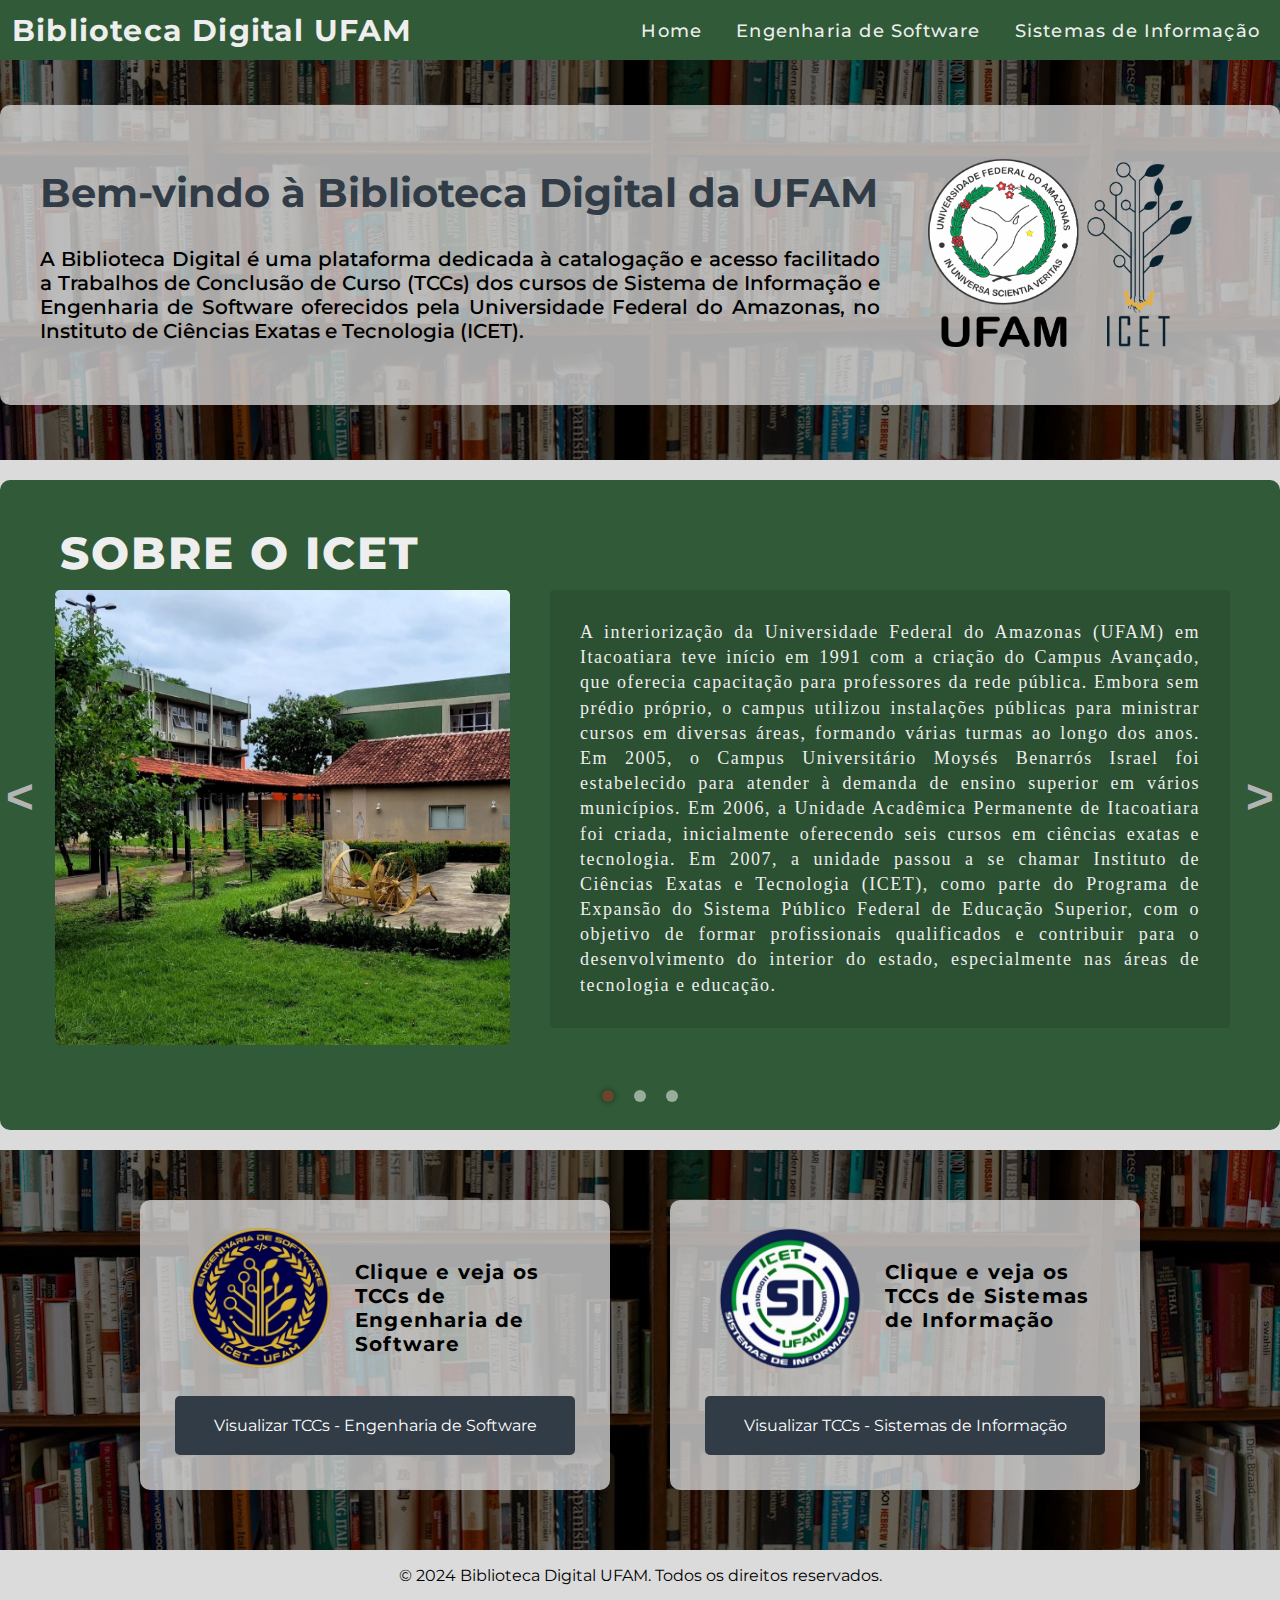
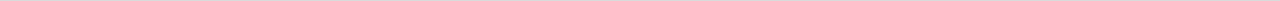
<file: View/index.html>
<!DOCTYPE html>
<html lang="pt-br">
<head>
    <meta charset="UTF-8">
    <meta name="viewport" content="width=device-width, initial-scale=1.0">
    <link rel="stylesheet" href="css/style.css" type="text/css">
    <link rel="preconnect" href="https://fonts.googleapis.com">
    <link rel="preconnect" href="https://fonts.gstatic.com" crossorigin>
    <link href="https://fonts.googleapis.com/css2?family=Montserrat:ital,wght@0,100..900;1,100..900&display=swap" rel="stylesheet">
    <title>Biblioteca</title>
</head>
<body>

    <header>
        <div class="header">
        <h1>Biblioteca Digital UFAM</h1>
        <nav>
            <ul>
                <li><a href="/View/index.html">Home</a></li>
                <li><a href="/View/es.html">Engenharia de Software</a></li>
                <li><a href="/View/si.html">Sistemas de Informação</a></li>
            </ul>
        </nav>
        </div>
    </header>

    <section class="descricao">
        <div class="descricao-box">
            <div class="box">
                <h2>Bem-vindo à Biblioteca Digital da UFAM</h2>
                <p>A Biblioteca Digital é uma plataforma dedicada à catalogação e acesso facilitado a Trabalhos de Conclusão de Curso (TCCs) dos cursos de Sistema de Informação e Engenharia de Software oferecidos pela Universidade Federal do Amazonas, no Instituto de Ciências Exatas e Tecnologia (ICET).</p>
            </div>
            <div class="img-descricao">
                <div class="icet-logo">
                    <img id="ufam-icet-logo" src="/View/img/LOGO-ufam_icet.png" alt="">
                </div> 
            </div>   
        </div>
    </section>

    <section class="img-slider">
        <div class="area-slider">
            <div class="slide active">
                <img class="img" src="/View/img/icet.jpg" />
                <div class="info">
                    <h2>Sobre o ICET</h2>
                    <p>A interiorização da Universidade Federal do Amazonas (UFAM) em Itacoatiara teve início em 1991 com a criação do Campus Avançado, 
                        que oferecia capacitação para professores da rede pública. Embora sem prédio próprio, 
                        o campus utilizou instalações públicas para ministrar cursos em diversas áreas, 
                        formando várias turmas ao longo dos anos. Em 2005, o Campus Universitário Moysés Benarrós Israel 
                        foi estabelecido para atender à demanda de ensino superior em vários municípios. 
                        Em 2006, a Unidade Acadêmica Permanente de Itacoatiara foi criada, inicialmente oferecendo seis cursos
                         em ciências exatas e tecnologia. Em 2007, a unidade passou a se chamar Instituto de Ciências Exatas e Tecnologia (ICET), 
                         como parte do Programa de Expansão do Sistema Público Federal de Educação Superior, com o objetivo de formar profissionais 
                         qualificados e contribuir para o desenvolvimento do interior do estado, especialmente nas áreas de tecnologia e educação.
                    </p>
                </div>
            </div>
            
            <div class="slide">
                <img class="img" src="/View/img/labnavir.jpg" />
                <div class="info">
                    <h2>Engenharia de Software</h2>
                    <p>O curso de Bacharelado em Engenharia de Software apresenta direcionamentos que possibilitam a formação de um profissional 
                        capaz de conduzir o processo de desenvolvimento de software para atender diversas demandas em diferentes domínios
                         que requeiram solução computacional, considerando as capacidades dos seres humanos e das máquinas, 
                         balizado pelos custos envolvidos e impactos sobre a sociedade. Esta atuação dá-se através de metodologias 
                         e técnicas destinadas a projetar, modelar, analisar e resolver problemas com competência, criatividade, senso crítico e ética.<br>O egresso terá, na sociedade, o papel de agente transformador no mercado, capaz de aplicar habilidades e conhecimento para exercer funções em variadas áreas relacionadas à Engenharia de Software ou afins
                    </p>
                </div>
            </div>
            <div class="slide">
                <img class="img" src="/View/img/labsi.jpg" />
                <div class="info">
                    <h2>Sistemas de Informação</h2>
                    <p>O curso de Bacharelado em Sistemas de Informação (SI) do Instituto de Ciências Exatas e Tecnologia (ICET) da Universidade
                         Federal do Amazonas (UFAM), foi aprovado pela Resolução No 025/2007 - CONSUNI e iniciou suas atividades no Campus
                          de Itacoatiara no ano de 2007.<br>Os egressos do curso devem apresentar uma sólida formação em Ciência da Computação,
                           Matemática e Administração, podendo atuar em duas grandes áreas: (1) Inovação, Planejamento e Gerenciamento da 
                           Informação e da Infraestrutura da Tecnologia da Informação (TI) alinhados aos objetivos organizacionais e (2) 
                           Desenvolvimento e Evolução de Sistemas de Informação e da Infraestrutura de Informação para uso em processos 
                           organizacionais, departamentais e/ou individuais.
                    </p>
                </div>
            </div>

            <div class="button">
                <button class="prev"><</button>
                <button class="next">></button>
            </div>
            
            <div class="navigation">
                <div class="btn active"></div>
                <div class="btn"></div>
                <div class="btn"></div>
            </div>
        </div>
    </section>

    <section id="tcc-buttons">
        <div class="area-tcc-button">
            <div class="space-button">
                <div class="space-info">
                    <img src="/View/img/logoEs.png" alt="Es">
                    <p>Clique e veja os TCCs de Engenharia de Software</p>
                </div>
                <a href="#tcc-engenharia" class="tcc-button">Visualizar TCCs - Engenharia de Software</a>
            </div>
            <div class="space-button">
                <div class="space-info">
                    <img src="/View/img/logoSI.png" alt="Si">
                    <p>Clique e veja os TCCs de Sistemas de Informação</p>
                </div>
            <a href="#tcc-informacao" class="tcc-button">Visualizar TCCs - Sistemas de Informação</a>
            </div>
        </div>
    </section>

    <footer>
        <div class="footer">
            <p>&copy; 2024 Biblioteca Digital UFAM. Todos os direitos reservados.</p>
        </div>
    </footer>

    <script src="js/script.js"></script>

</body>
</html>
</file>
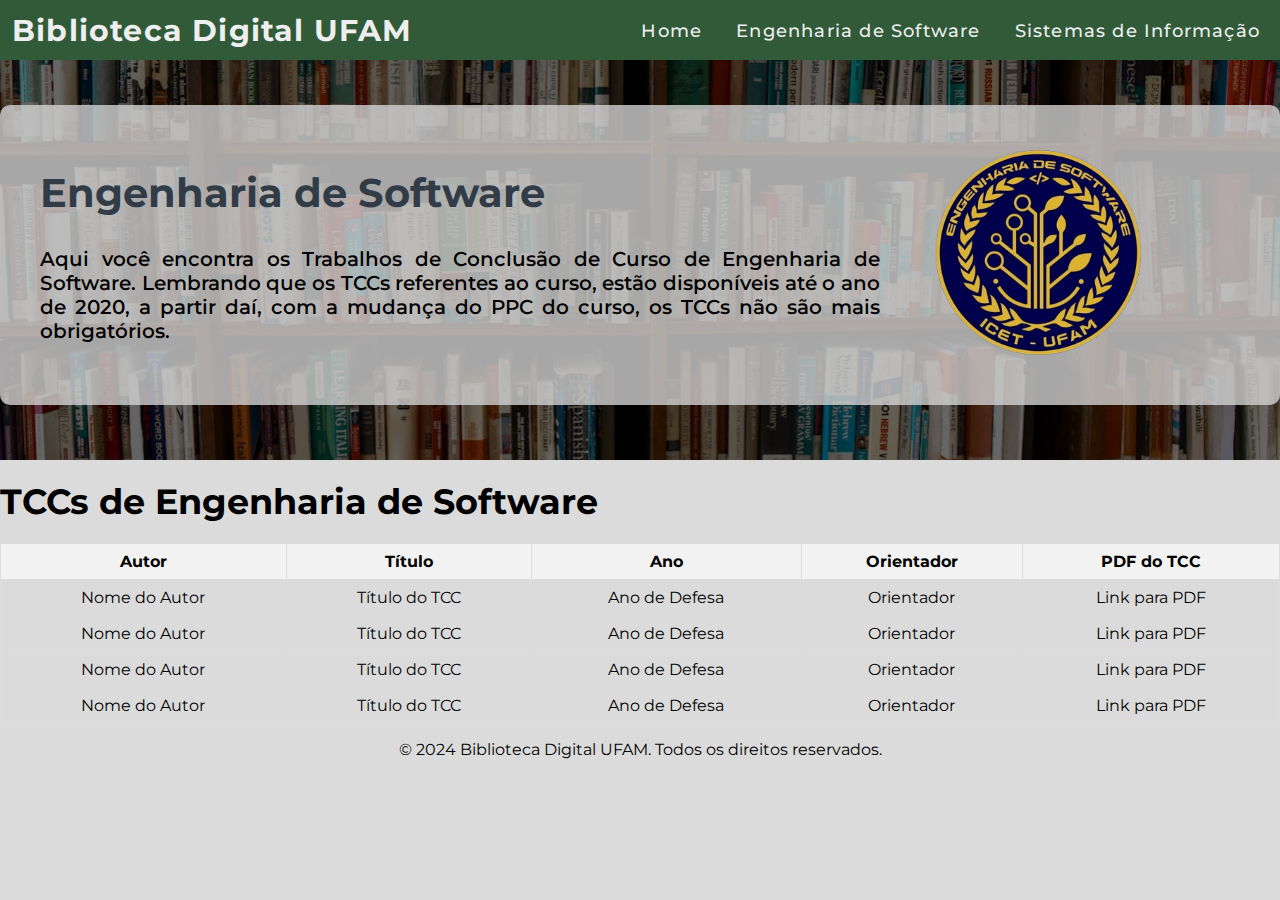
<file: View/es.html>
<!DOCTYPE html>
<html lang="pt-br">
<head>
    <meta charset="UTF-8">
    <meta name="viewport" content="width=device-width, initial-scale=1.0">
    <link rel="stylesheet" href="css/style.css" type="text/css">
    <link rel="stylesheet" href="css/tabela.css" type="text/css">
    <link rel="preconnect" href="https://fonts.googleapis.com">
    <link rel="preconnect" href="https://fonts.gstatic.com" crossorigin>
    <link href="https://fonts.googleapis.com/css2?family=Montserrat:ital,wght@0,100..900;1,100..900&display=swap" rel="stylesheet">
    <title>Biblioteca</title>
</head>
<body>

    <header>
        <div class="header">
        <h1>Biblioteca Digital UFAM</h1>
        <nav>
            <ul>
                <li><a href="/View/index.html">Home</a></li>
                <li><a href="/View/es.html">Engenharia de Software</a></li>
                <li><a href="/View/si.html">Sistemas de Informação</a></li>
            </ul>
        </nav>
        </div>
    </header>

    <section class="descricao">
        <div class="descricao-box">
            <div class="box">
                <h2>Engenharia de Software</h2>
                <p>Aqui você encontra os Trabalhos de Conclusão de Curso de Engenharia de Software. Lembrando que os TCCs referentes ao curso, estão disponíveis até o ano de 2020, a partir daí, com a mudança do PPC do curso, os TCCs não são mais obrigatórios.</p>
            </div>
            <div class="img-descricao">
                <div class="icet-logo">
                    <img id="Es-logo" src="/View/img/logoEs.png" alt="">
                </div> 
            </div>   
        </div>
    </section>

    <section class="tabela">
        <div class="area-tabela">
            <h2>TCCs de Engenharia de Software</h2>
            <table>
                <thead>
                    <tr>
                        <th>Autor</th>
                        <th>Título</th>
                        <th>Ano</th>
                        <th>Orientador</th>
                        <th>PDF do TCC</th>
                    </tr>
                </thead>
                <tbody>
                    <tr>
                        <td>Nome do Autor</td>
                        <td>Título do TCC</td>
                        <td>Ano de Defesa</td>
                        <td>Orientador</td>
                        <td>Link para PDF</a></td>
                    </tr>
                    <tr>
                        <td>Nome do Autor</td>
                        <td>Título do TCC</td>
                        <td>Ano de Defesa</td>
                        <td>Orientador</td>
                        <td>Link para PDF</a></td>
                    </tr>
                    <tr>
                        <td>Nome do Autor</td>
                        <td>Título do TCC</td>
                        <td>Ano de Defesa</td>
                        <td>Orientador</td>
                        <td>Link para PDF</a></td>
                    </tr>
                    <tr>
                        <td>Nome do Autor</td>
                        <td>Título do TCC</td>
                        <td>Ano de Defesa</td>
                        <td>Orientador</td>
                        <td>Link para PDF</a></td>
                    </tr>
                </tbody>
            </table>
        </div>
    </section>

    <footer>
        <p>&copy; 2024 Biblioteca Digital UFAM. Todos os direitos reservados.</p>
    </footer>

    <script src="js/script.js"></script>

</body>
</html>
</file>
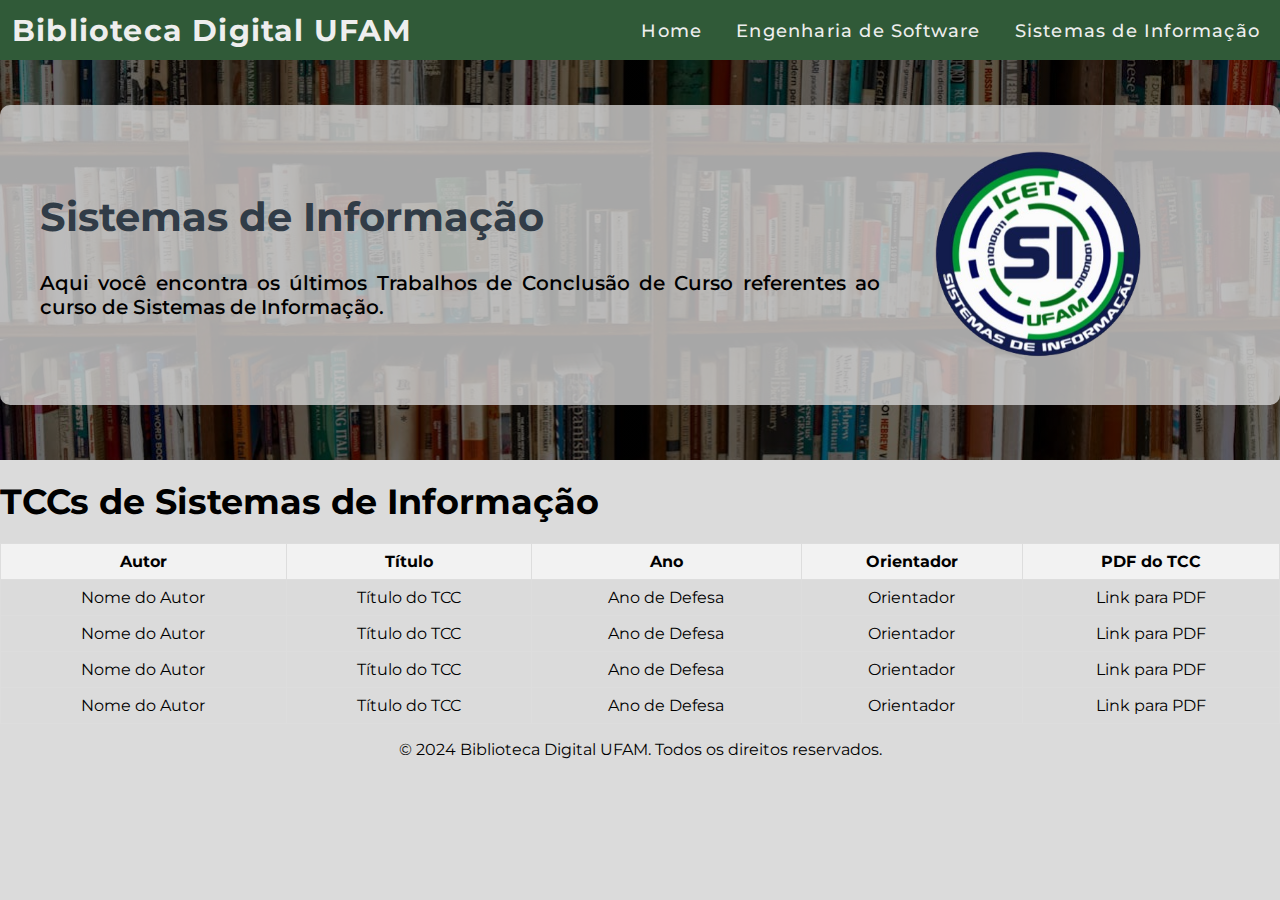
<file: View/si.html>
<!DOCTYPE html>
<html lang="pt-br">
<head>
    <meta charset="UTF-8">
    <meta name="viewport" content="width=device-width, initial-scale=1.0">
    <link rel="stylesheet" href="css/style.css" type="text/css">
    <link rel="stylesheet" href="css/tabela.css" type="text/css">
    <link rel="preconnect" href="https://fonts.googleapis.com">
    <link rel="preconnect" href="https://fonts.gstatic.com" crossorigin>
    <link href="https://fonts.googleapis.com/css2?family=Montserrat:ital,wght@0,100..900;1,100..900&display=swap" rel="stylesheet">
    <title>Biblioteca</title>
</head>
<body>

    <header>
        <div class="header">
        <h1>Biblioteca Digital UFAM</h1>
        <nav>
            <ul>
                <li><a href="/View/index.html">Home</a></li>
                <li><a href="/View/es.html">Engenharia de Software</a></li>
                <li><a href="/View/si.html">Sistemas de Informação</a></li>
            </ul>
        </nav>
        </div>
    </header>

    <section class="descricao">
        <div class="descricao-box">
            <div class="box">
                <h2>Sistemas de Informação</h2>
                <p>Aqui você encontra os últimos Trabalhos de Conclusão de Curso referentes ao curso de Sistemas de Informação.</p>
            </div>
            <div class="img-descricao">
                <div class="icet-logo">
                    <img id="Es-logo" src="/View/img/logoSI.png" alt="">
                </div> 
            </div>   
        </div>
    </section>

    <section class="tabela">
        <div class="area-tabela">
            <h2>TCCs de Sistemas de Informação</h2>
            <table>
                <thead>
                    <tr>
                        <th>Autor</th>
                        <th>Título</th>
                        <th>Ano</th>
                        <th>Orientador</th>
                        <th>PDF do TCC</th>
                    </tr>
                </thead>
                <tbody>
                    <tr>
                        <td>Nome do Autor</td>
                        <td>Título do TCC</td>
                        <td>Ano de Defesa</td>
                        <td>Orientador</td>
                        <td>Link para PDF</a></td>
                    </tr>
                    <tr>
                        <td>Nome do Autor</td>
                        <td>Título do TCC</td>
                        <td>Ano de Defesa</td>
                        <td>Orientador</td>
                        <td>Link para PDF</a></td>
                    </tr>
                    <tr>
                        <td>Nome do Autor</td>
                        <td>Título do TCC</td>
                        <td>Ano de Defesa</td>
                        <td>Orientador</td>
                        <td>Link para PDF</a></td>
                    </tr>
                    <tr>
                        <td>Nome do Autor</td>
                        <td>Título do TCC</td>
                        <td>Ano de Defesa</td>
                        <td>Orientador</td>
                        <td>Link para PDF</a></td>
                    </tr>
                </tbody>
            </table>
        </div>
    </section>

    <footer>
        <p>&copy; 2024 Biblioteca Digital UFAM. Todos os direitos reservados.</p>
    </footer>

    <script src="js/script.js"></script>

</body>
</html>
</file>
<file: View/css/style.css>
/* Estilos básicos, ajuste conforme necessário */
/*cores
#6A997C
#8C5119
#4982AC
#C2C2B2
#d8d8cc
#313C47

*/
*{
    margin: 0;
    padding: 0;
    box-sizing: border-box;
}
body {
    font-family: 'Montserrat', sans-serif;
    background-color: #dbdbdb;
}
section{
    width: 80%;
    margin: 0 auto;
}

header {
    width: 100%;
    height: 60px;
    margin: 0 auto;
    background-color: #305a38;
    color: #eeeeee;
}

.header{
    width: 1280px;
    margin: 0 auto;
}
h1{
    float: left;
    padding: 12px;
    font-size: 30px;
    letter-spacing: 1.2px;
}

nav ul {
    list-style-type: none; 
    padding: 20px;
    float: right;
}

nav ul li {
    display: inline-block;
    margin-left: 30px;
}

nav a {
    text-decoration: none;
    color: #eeeeee;
    font-size: 18px;
    font-weight: 500;
    letter-spacing: 1.2px;
}
nav a:hover{
    color: rgb(185, 145, 112);
}

.descricao {
    width: 100%;
    height: 400px;
    margin: 0 auto;
    background-image: linear-gradient(rgba(0, 0, 0, 0.6), rgba(0, 0, 0, 0.6)), url(/View/img/biblioteca.jpg);
    background-size: cover;
    background-position: center;
    padding-top: 45px;
}

.descricao > .descricao-box{
    display: flex;
    width: 1280px;
    height: 300px;
    margin: 0 auto;
    padding: 40px;
    background-color: rgba(214, 214, 214, 0.78);
    border-radius: 10px;
    align-items: center;
}
.box{
    width: 70%;
}
.box h2{
    width: 100%;
    margin-bottom: 30px;
    font-size: 40px;
    color: #313C47;
}
.box p{
    text-align: justify;
    font-size: 20px;
    color: #000000;
    font-weight: 550;
}
.img-descricao{
    margin: 0 auto;
    width: 22%;
}
#ufam-icet-logo{
    width: 100%
}

/*Carrossel*/

.img-slider{
    position: relative;
    width: 1280px;
    height: 650px;
    background: #305a38;
    margin-top: 20px;
    margin-bottom: 20px;
    border-radius: 10px;
}
.img-slider .slide{
    z-index: 1;
    position: absolute;
    padding: 30px;
    width: 100%;
    clip-path: circle(0.0% at 0 50%);
}
.img-slider .slide.active{
    clip-path: circle(200% at 0 50%);
    transition: 2s;
    transition-property: clip-path;
}

/*imagem, titulo e descrição*/
.img-slider .slide img{
    z-index: 1;
    position: absolute;
    width: 475px;
    height: auto;
    margin: 70px 0px 0px 15px;
    border-radius: 15px;
    padding: 10px;
}
#Es-logo{
    width: 220px;
}
.img-slider .slide .info{
    position: absolute;
    padding: 15px 30px;  
}
.img-slider .slide .info h2{
    color: #eeeeee;
    font-size: 45px;
    text-transform: uppercase;
    font-weight: 800;
    letter-spacing: 2px;
}
.img-slider .slide .info p{
    color: #eeeeee;
    position: absolute;
    background: rgba(0,0,0,0.1);
    font-size: 18px;
    font-family: Tahoma;
    font-weight: 400;
    width: 680px;
    height: auto;
    left: 520px;
    padding: 30px;
    margin-top: 10px;
    border-radius: 4px;
    text-align: justify;
    letter-spacing: 1.5px;
    line-height: 1.4;
}
/*next prev*/

.button{
    position: absolute;
    top: 45%;
    width: 100%;
    display: flex;
    justify-content: space-between;
}
.button button{
    width: 40px;
    height: 50px;
    border-radius: 30%;
    background-color: rgba(175, 175, 175, 0);
    color: rgb(180, 180, 180);
    border: none;
    font-family: monospace;
    font-weight: bold;
    font-size: 48px;
    cursor: pointer;
}

/*...navegação*/
.img-slider .navigation{
    z-index: 2;
    position: absolute;
    display: flex;
    margin-top: 600px;
    left: 50%;
    transform: translateX(-50%);
}
.img-slider .navigation .btn{
    background: rgba(255,255,255,0.5);
    width: 12px;
    height: 12px;
    margin: 10px;
    border-radius: 50%;
    cursor: pointer;
}
.img-slider .navigation .btn.active{
    background: #684629;
    box-shadow: 0 0 5px rgba(0,0,0,0.5);
}

@media(max-width: 820px){
    .img-slider{
        width: 100%;
    }
    .img-slider .slide .info{
        padding: 10px;
        width: 100%;
    }
    .img-slider .slide .info h2{
        width: 250px;
        height: 80px;
        font-size: 25px;
        margin-top: 50px;
    }
    .img-slider .slide img{
        margin: 0px 0px 0px 270px;
        width: 40%; 
        height: 190px;
    }
    .img-slider .slide .info p{
        width: 90%;
        font-size: 15px;
        left: 0;
        margin-top: 50px;
        padding: 8px;
    }
    .img-slider .navigation{
        bottom: 20px;
    }
    .img-slider .navigation .btn{
        width: 10px;
        height: 10px;
        margin: 8px;
    }
}

/*carrossel*/

#tcc-buttons {
    width: 100%;
    height: 400px;
    background-image: linear-gradient(rgba(0, 0, 0, 0.6), rgba(0, 0, 0, 0.6)), url(/View/img/biblioteca.jpg);
    background-size: cover;
    background-position: center;
}
.area-tcc-button{
    width: 1000px;
    display: flex;
    margin: 0 auto;
    justify-content: space-between;
}
.space-button{
    width: 470px;
    margin-top: 50px;
    padding: 10px;
    background-color: rgba(214, 214, 214, 0.78);
    border-radius: 10px;
}
.space-info{
    display: flex;
    width: 100%;
}

.space-info img{
    width: 150px;
    margin-top: 15px;
    margin-left: 35px;
}
.space-info p{
    width: 220px;
    margin-left: 20px;
    margin-top: 50px;
    font-size: 20px;
    text-align: left;
    letter-spacing: 1.2px;
    font-weight: 700;
}

.tcc-button {
    display: inline-block;
    width: 400px;
    margin: 25px;
    padding: 20px 20px;
    text-decoration: none;
    background-color: #313C47;
    color: white;
    border-radius: 5px;
    text-align: center;
}
.tcc-button:hover{
    background-color: rgb(104, 70, 41);
}

footer {
    background-color: #dbdbdb;
    margin: 0 auto;
    color: rgb(0, 0, 0);
    text-align: center;
    /*position: absolute;*/
    padding: 1em 0;
    width: 100%;
}
</file>
<file: View/css/tabela.css>
*{
    margin: 0;
    padding: 0;
    box-sizing: border-box;
}
.tabela{
    position: relative;
    width: 100%;
    margin: 0 auto;
    background: #dbdbdb;
}
.area-tabela{
    width: 1280px;
    margin: 0 auto;
    padding-top: 20px;
}

table {
    width: 100%;
    border-collapse: collapse;
}

th, td {
    border: 1px solid #ddd;
    padding: 8px;
    text-align: center;
}

th {
    background-color: #f2f2f2;
}

h2{
    margin-bottom: 20px;
    font-size: 35px;
}
</file>
